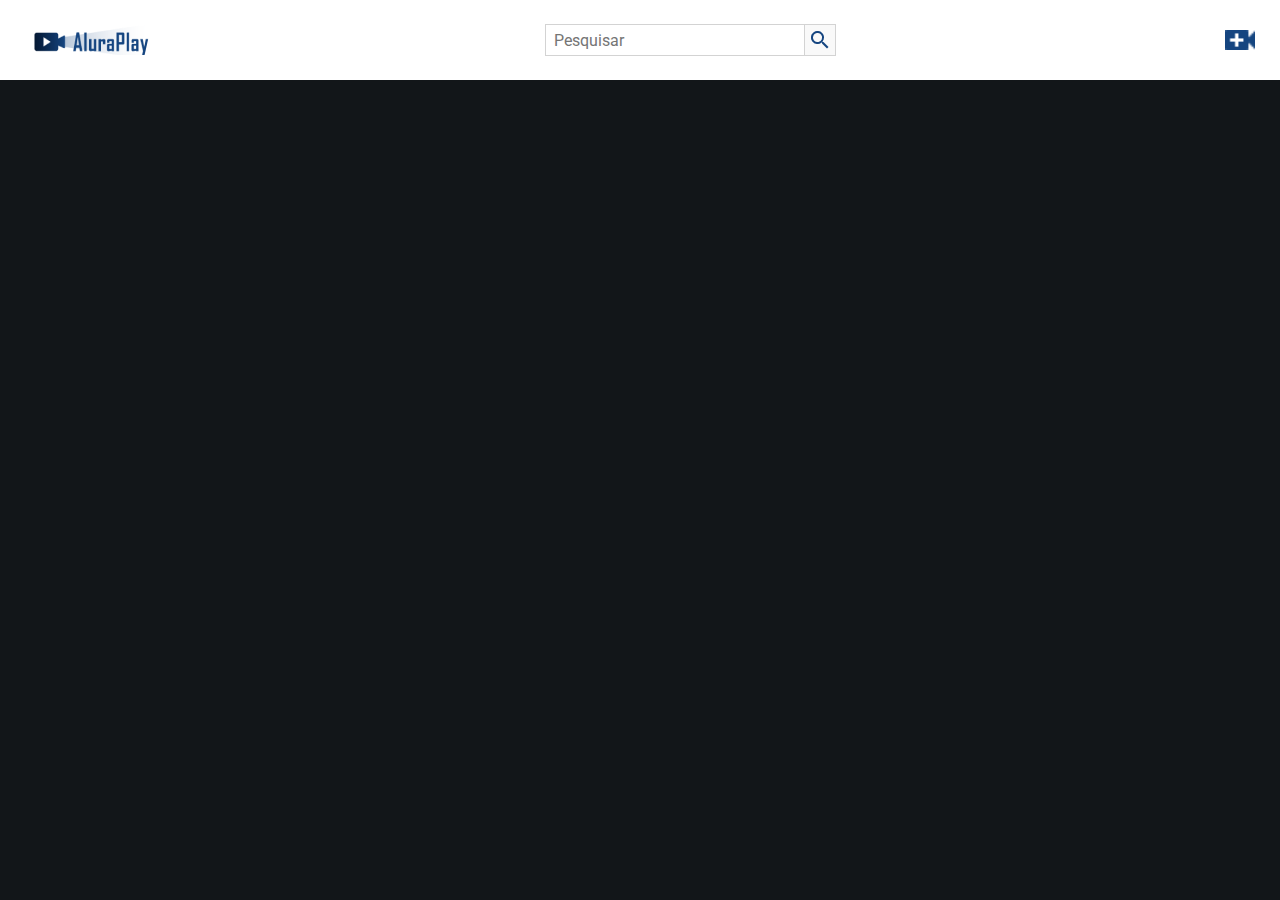
<file: index.html>
<!DOCTYPE html>
<html lang="pt-br">

<head>
    <meta charset="UTF-8">
    <meta http-equiv="X-UA-Compatible" content="IE=edge">
    <meta name="viewport" content="width=device-width, initial-scale=1.0">
    <link href="https://fonts.googleapis.com/css2?family=Roboto:wght@400;700&display=swap" rel="stylesheet">
    <link rel="stylesheet" href="./css/reset.css">
    <link rel="stylesheet" href="./css/estilos.css">
    <link rel="stylesheet" href="./css/flexbox.css">
    <title>AluraPlay</title>
    <link rel="shortcut icon" href="./img/favicon.ico" type="image/x-icon">
</head>

<body>

    <header>

        <nav class="cabecalho">
            <a class="logo" href="./index.html"></a>

            <div class="cabecalho__pesquisar">

                <input type="search" placeholder="Pesquisar" id="pesquisar" class="pesquisar__input" data-pesquisa>
                <button class="pesquisar__botao" data-botao-pesquisa>

            </div>

            <div class="cabecalho__icones">
                <a href="./pages/enviar-video.html" class="cabecalho__videos"></a>
            </div>
        </nav>

    </header>

    <ul class="videos__container" alt="videos alura" data-lista>
    </ul>

    <script src="./app/main.js"></script>
    <script src="./app/mostrarVideos.js" type="module"></script>
    <script src="./app/criarVideo.js" type="module"></script>
    <script src="./app/buscarVideo.js" type="module"></script>
</body>

</html>
</file>
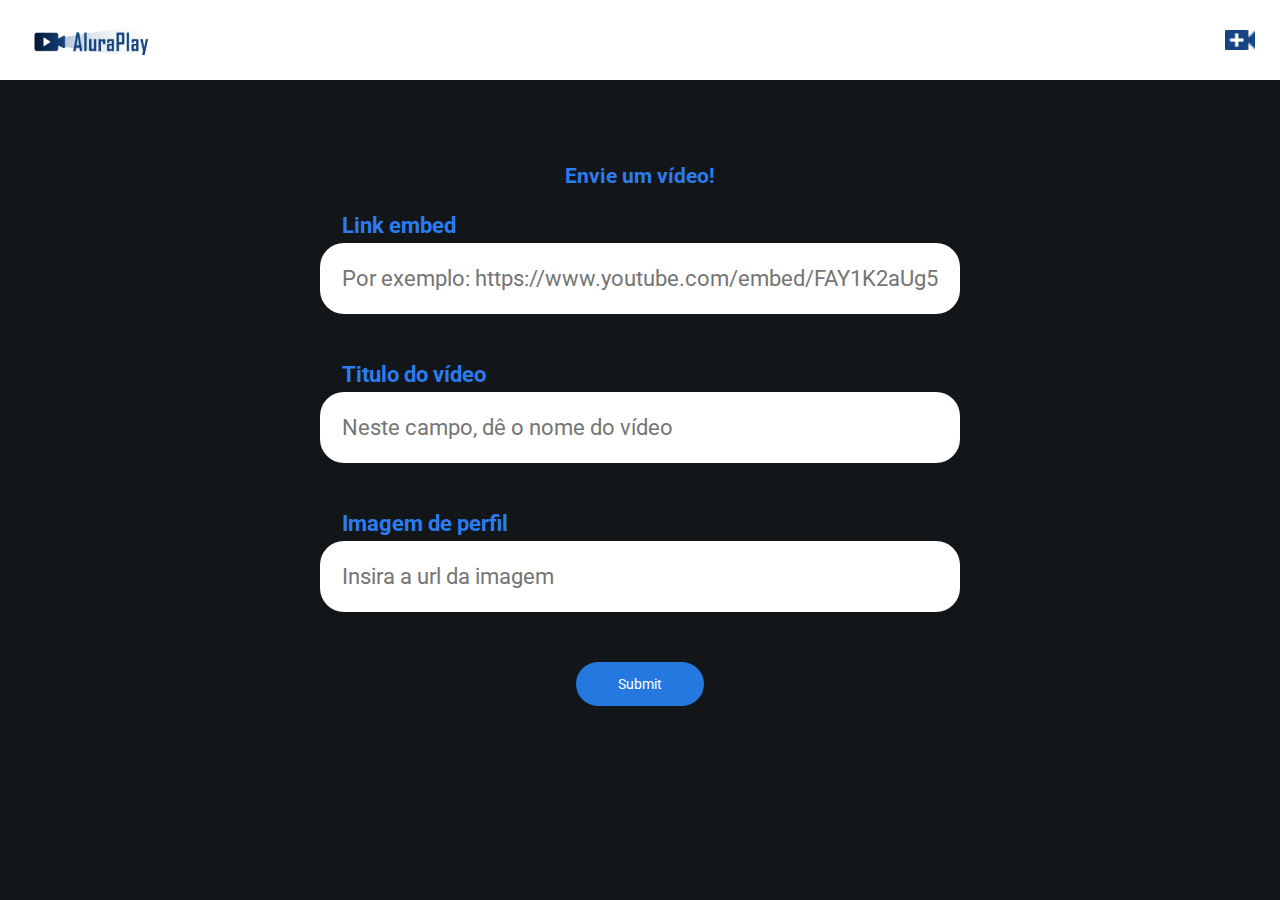
<file: pages/enviar-video.html>
<!DOCTYPE html>
<html lang="pt-br">

<head>
    <meta charset="UTF-8">
    <meta http-equiv="X-UA-Compatible" content="IE=edge">
    <meta name="viewport" content="width=device-width, initial-scale=1.0">
    <link href="https://fonts.googleapis.com/css2?family=Roboto:wght@400;700&display=swap" rel="stylesheet">
    <link rel="stylesheet" href="../css/reset.css">
    <link rel="stylesheet" href="../css/estilos.css">
    <link rel="stylesheet" href="../css/estilos-form.css">
    <link rel="stylesheet" href="../css/flexbox.css">
    <title>AluraPlay</title>
    <link rel="shortcut icon" href="./img/favicon.ico" type="image/x-icon">
</head>

<body>

    <!-- Cabecalho -->
    <header>

        <nav class="cabecalho">
            <a class="logo" href="../index.html"></a>

            <div class="cabecalho__icones">
                <a href="./enviar-video.html" class="cabecalho__videos"></a>
            </div>
        </nav>

    </header>

    <main class="container">

        <form class="container__formulario" data-formulario>
            <h2 class="formulario__titulo">Envie um vídeo!</h3>
                <div class="formulario__campo">
                    <label class="campo__etiqueta" for="url">Link embed</label>
                    <input name="url" class="campo__escrita" required
                        placeholder="Por exemplo: https://www.youtube.com/embed/FAY1K2aUg5g" id='url' data-url/>
                </div>


                <div class="formulario__campo">
                    <label class="campo__etiqueta" for="titulo">Titulo do vídeo</label>
                    <input name="titulo" class="campo__escrita" required placeholder="Neste campo, dê o nome do vídeo" id='titulo' data-titulo/>
                </div>

                <div class="formulario__campo">
                    <label class="campo__etiqueta" for="imagem">Imagem de perfil</label>
                    <input name="imagem" class="campo__escrita" required placeholder="Insira a url da imagem"
                        id='imagem' data-imagem/>
                </div>

                <input class="formulario__botao" type="submit" />
        </form>

    </main>

    <script src="../app/criarVideo.js" type="module"></script>
</body>

</html>
</file>
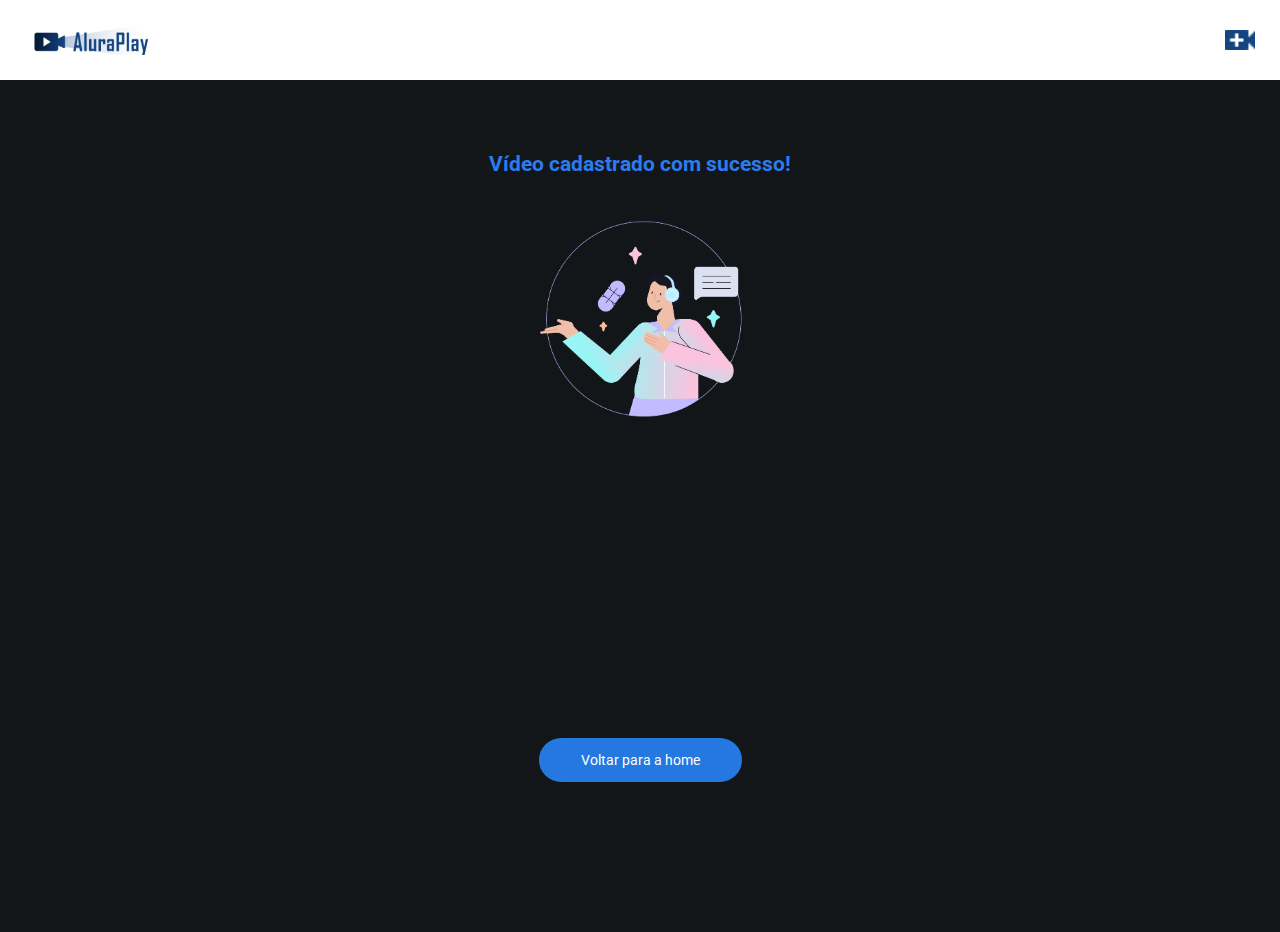
<file: pages/envio-concluido.html>
<!DOCTYPE html>
<html lang="pt-br">

<head>
    <meta charset="UTF-8">
    <meta http-equiv="X-UA-Compatible" content="IE=edge">
    <meta name="viewport" content="width=device-width, initial-scale=1.0">
    <link href="https://fonts.googleapis.com/css2?family=Roboto:wght@400;700&display=swap" rel="stylesheet">
    <link rel="stylesheet" href="../css/reset.css">
    <link rel="stylesheet" href="../css/estilos.css">
    <link rel="stylesheet" href="../css/estilos-form.css">
    <link rel="stylesheet" href="../css/flexbox.css">
    <title>AluraPlay</title>
    <link rel="shortcut icon" href="./img/favicon.ico" type="image/x-icon">
</head>

<body>

    <!-- Cabecalho -->
    <header>

        <nav class="cabecalho">
            <a class="logo" href="../index.html"></a>

            <div class="cabecalho__icones">
                <a href="./enviar-video.html" class="cabecalho__videos"></a>
            </div>
        </nav>

    </header>

    <main class="mensagem" style="margin-top: 2rem;">
        <div>
            <h3 class="mensagem__titulo">Vídeo cadastrado com sucesso!</h3>
            <img src="../img/upload.png" class="mensagem__imagem">
        </div>
        <a href="/index.html">
            <button class="formulario__botao">Voltar para a home</button>
        </a>
    </main>

    

</body>

</html>
</file>
<file: css/estilos.css>
*,
*::before,
*::after {
    --azul-escuro: #2478e0;
    --azul-medio: #2b7cee;
    --bg-escuro: #121619;
    --cinza-texto: #444444;
    --cinza-claro: #ECECEC;
    box-sizing: border-box;
}

body {
    font-family: Roboto, Arial, Helvetica, sans-serif;
    background-color: var(--bg-escuro);
    position: relative;
    width: 100%;
    height: 100vh;
    overflow: auto;
    font-size: 14px;
    color: white;
    box-sizing: border-box;
    text-align: center;
}

/* ESTILOS DO HEADER */

.cabecalho {
    background-color: white;
    position: fixed;
    top: 0;
    height: 80px;
    width: 100%;
    padding: 0 25px;
    z-index: 2;
}

.logo {
    background-image: url(../img/cabecalho/Logo.png);
    background-repeat: no-repeat;
    padding: 15px 65px;
    cursor: pointer;
}


.cabecalho__videos {
    background-image: url(../img/cabecalho/video_call.png);
    background-size: contain;
    background-repeat: no-repeat;
    background-position: center;
    padding: 15px;
}

/* ESTILOS DA SEÇÃO VÍDEOS */

.videos__container {
    color: black;
}

.mensagem {
    display: grid;
    align-items: center;
    justify-content: center;
    height: 100vh;
}

.mensagem__imagem {
    width: 30%;
}

.mensagem__titulo {
    color: var(--azul-medio);
    font-weight: bold;
    font-size: 21px;
}

.pesquisar__input {
    width: 260px;
    height: 32px;
    border: 1px solid rgb(211, 211, 211);
    font-size: 16px;
    padding: 3px 8px;
    border: 1px solid rgb(211, 211, 211);
    color: var(--azul-escuro);
}

.pesquisar__botao {
    background-image: url(../img/cabecalho/search.png);
    background-repeat: no-repeat;
    background-position: center;
    border: 1px solid rgb(211, 211, 211);
    background-color: #F9F9F9;
    border-left: none;
    padding: 15px 15px;
    cursor: pointer;
}

.cabecalho__pesquisar {
    display: flex;
    justify-content: center;
}

@media(min-width: 834px) {

    body {
        height: 100vh;
    }

}
</file>
<file: css/flexbox.css>
:root {
    --texto: #ffffff;
    /* --texto: #444444; */
}


/* Aula 1 */
.cabecalho {
    display: flex;
    justify-content: space-between;
    align-items: center;
}






/* SEÇÃO VÍDEOS */

.videos__container {
    display: flex;
    flex-wrap: wrap;
    gap: 10px;
    z-index: 1;
    padding: 153px 20px 10px 20px;
}

.videos__item {
    flex-grow: 1;
    height: 303px;
    width: 300px;
}

/* grid vídeos */

.descricao-video {
    margin-top: 1rem;
    display: grid;
    text-align: start;
    column-gap: 1rem;
    row-gap: 10px;
    grid-template-columns: auto 1fr;
}

.descricao-video img {
    grid-area: 1 / 1 / 3 / 2;
}

.descricao-video h3 {
    grid-area: 1 / 2 / 2 / 3;
    font-weight: 700;
    color: var(--texto);
}

.descricao-video p {
    grid-area: 2 / 2 / 3 / 3;
    font-size: 14px;
    color: var(--texto);
}

.descricao-video img {
    width: 2em;
    height: 2em;
    border-radius: 100%;
}

@media(min-width: 834px) {

    .videos__container {
        padding-left: 10%;
        padding-right: 10%;
    }
}

@media(min-width: 1440px) {
    .videos__item {
        width: 288px;
    }
}
</file>
<file: css/estilos-form.css>
.container {
    display: grid;
    align-items: center;
    justify-content: center;
    height: 100vh;
}

.container__formulario {
    margin: 3em 0;
    display: flex;
    flex-direction: column;
    align-items: center;
    justify-content: center;
    text-align: initial;
}

.formulario__campo {
    margin: 1em;
    font-size: 1.6em;
}

.formulario__titulo {
    color: var(--azul-medio);
    font-weight: bold;
    font-size: 21px;
}

.campo__escrita {
    width: 50vw;
    border-radius: 24px;
    display: block;
    color: black;
    padding: 1em
}

.campo__etiqueta {
    line-height: 1.5;
    padding: 0 0 .1em 1em;
    font-weight: 700;
    color: var(--azul-medio);
}

.formulario__botao {
    padding: 1em 3em;
    margin: 2em 0;
    border-radius: 24px;
    background-color: var(--azul-escuro);
}
</file>
